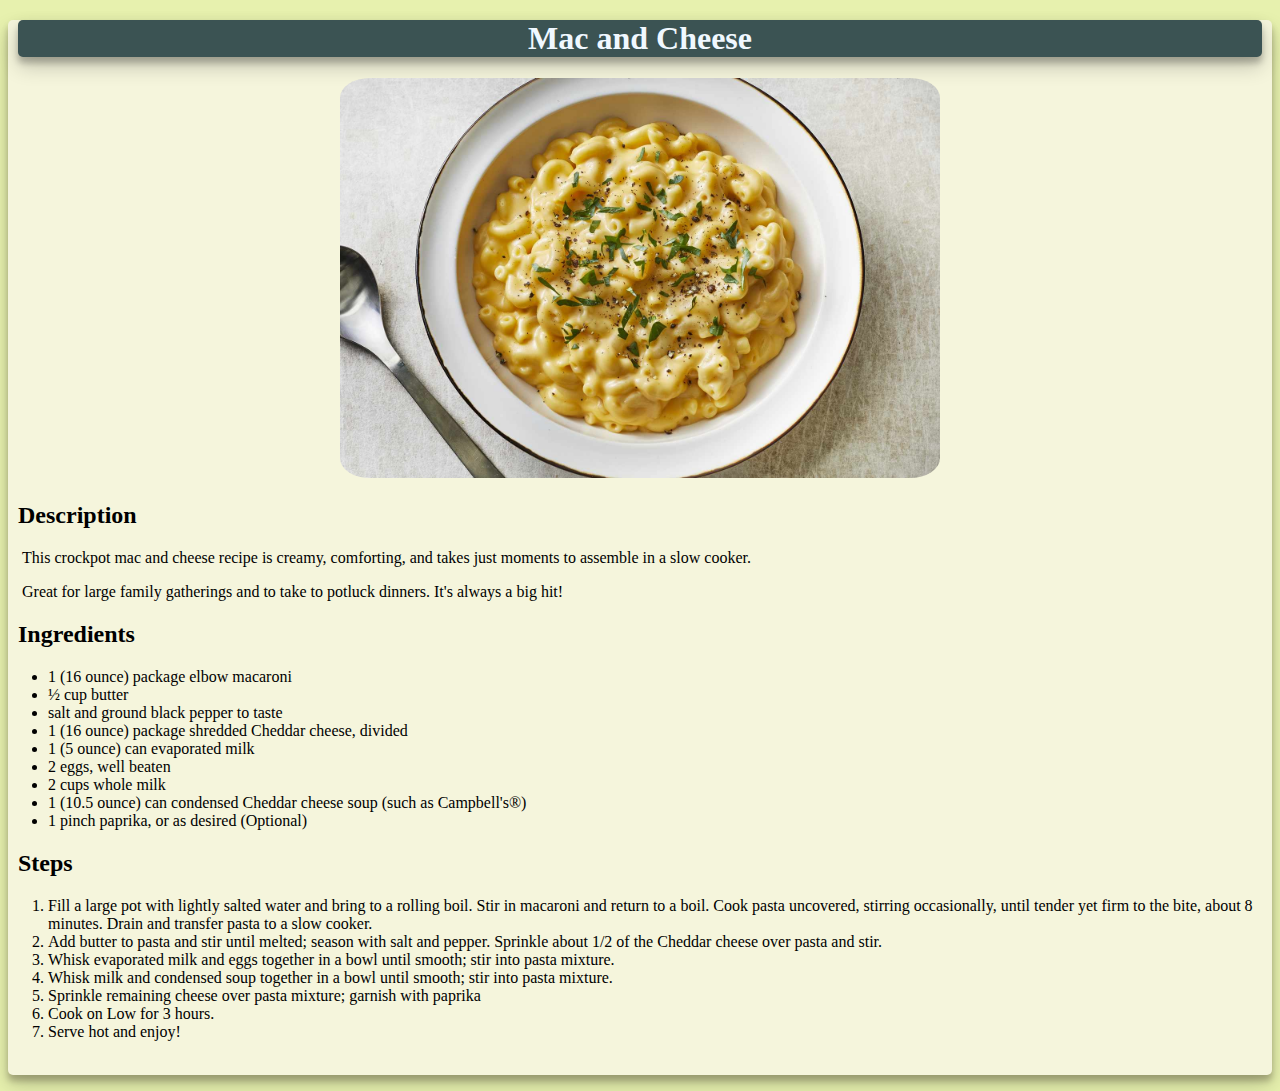
<file: recipes/mac-and-cheese.html>
<!DOCTYPE html>
<html lang="en">
<head>
    <meta charset="UTF-8">
    <title>Mac and Cheese</title>
    <link rel = "stylesheet" href = "../styles/recipe-style.css">
</head>
<body>
    <div class = "back">
    <h1 class = "head">Mac and Cheese</h1>
    <div class="image">
    <img src = "../images/mac-and-cheese.jpg" alt="mac and cheese">
    </div>
    <h2 class="headings">Description</h2>
    <p class="text">This crockpot mac and cheese recipe is creamy, comforting, and takes just moments to assemble in a slow cooker.</p>
    <p class="text">Great for large family gatherings and to take to potluck dinners. It's always a big hit!</p>
    
    <h2 class="headings">Ingredients</h2>
    <ul>
        <li>1 (16 ounce) package elbow macaroni</li>
        <li>½ cup butter</li>
        <li>salt and ground black pepper to taste</li>
        <li>1 (16 ounce) package shredded Cheddar cheese, divided</li>
        <li>1 (5 ounce) can evaporated milk</li>
        <li>2 eggs, well beaten</li>
        <li>2 cups whole milk</li>
        <li>1 (10.5 ounce) can condensed Cheddar cheese soup (such as Campbell's®)</li>
        <li>1 pinch paprika, or as desired (Optional)</li>
    </ul>

    <h2 class="headings">Steps</h2>
    <ol>
        <li>Fill a large pot with lightly salted water and bring to a rolling boil. Stir in macaroni and return to a boil. Cook pasta uncovered, stirring occasionally, until tender yet firm to the bite, about 8 minutes. Drain and transfer pasta to a slow cooker.</li>
        <li>Add butter to pasta and stir until melted; season with salt and pepper. Sprinkle about 1/2 of the Cheddar cheese over pasta and stir.</li>
        <li>Whisk evaporated milk and eggs together in a bowl until smooth; stir into pasta mixture.</li>
        <li>Whisk milk and condensed soup together in a bowl until smooth; stir into pasta mixture.</li>
        <li>Sprinkle remaining cheese over pasta mixture; garnish with paprika</li>
        <li>Cook on Low for 3 hours.</li>
        <li>Serve hot and enjoy!</li>
    </ol>
    <p style="visibility: hidden;">.</p>
    </div>
</body>
</html>
</file>
<file: styles/recipe-style.css>
.head {
    margin-top: 20px;
    text-align: center;
    border: 1px;
    background-color: rgb(59, 83, 83);
    border-radius: 5px;
    box-shadow: 0 10px 20px rgba(0,0,0,0.19), 0 6px 6px rgba(0,0,0,0.23);
    margin-left: 10px;
    margin-right: 10px;
    color: aliceblue;
}
img {
    width: 600px;
    border-radius: 5%;
}
.image {
    text-align: center;
    margin-top: 10px;
}
.back{
    background-color: beige;
    border-radius: 5px;
    box-shadow: 0 10px 20px rgba(0,0,0,0.19), 0 6px 6px rgba(22, 6, 6, 0.23);
}
html
{
    background-color: rgba(206, 226, 89, 0.486);
}
.headings{
    margin-left: 10px;
}
.text{
    margin-left: 14px;
}
</file>
